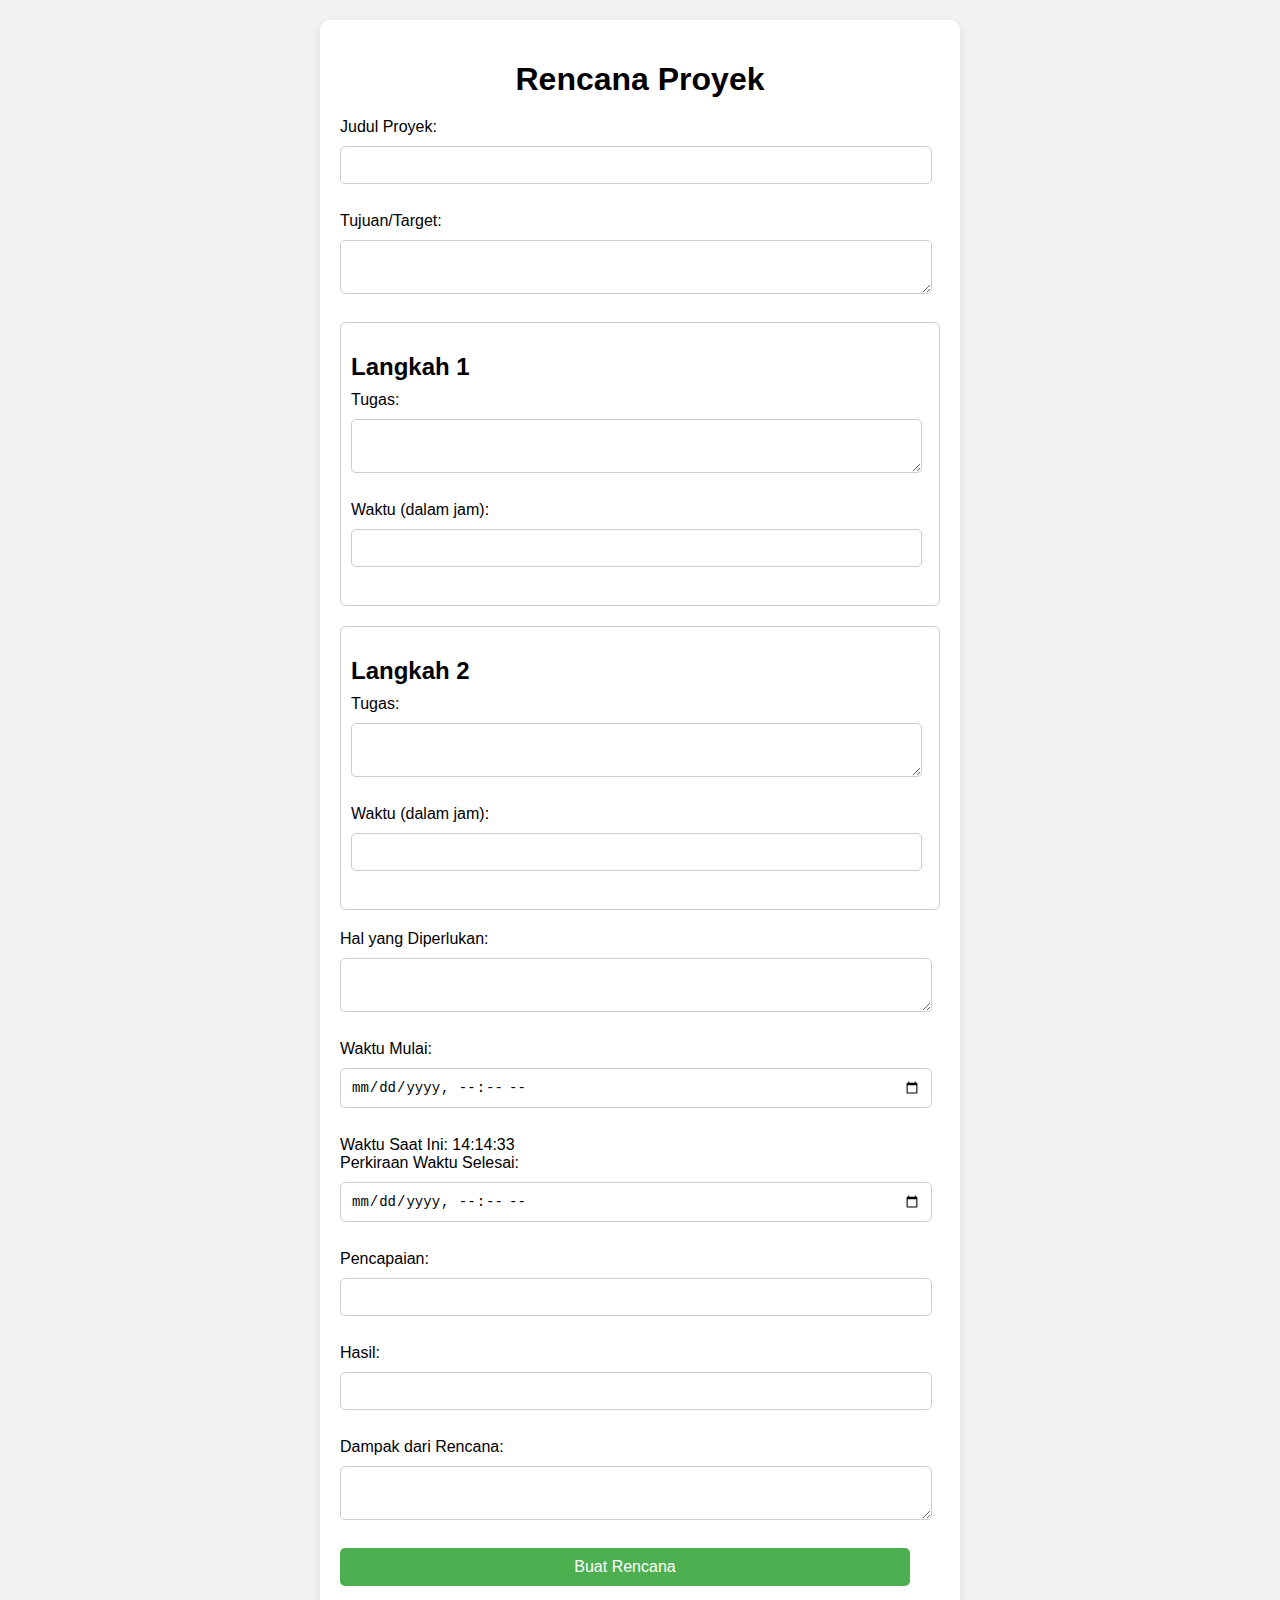
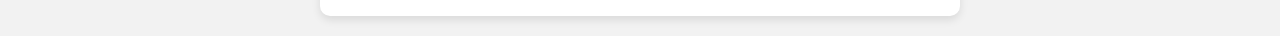
<file: index.html>
<!DOCTYPE html>
<html lang="id">
<head>
    <meta charset="UTF-8">
    <meta name="viewport" content="width=device-width, initial-scale=1.0">
    <title>Rencana Proyek</title>
    <link rel="stylesheet" href="styles.css">
    <script src="script.js" defer></script>
</head>
<body>
    <div class="form-container">
        <h1>Rencana Proyek</h1>
        <form action="done.html" onsubmit="return submitForm()">
            <label for="judul">Judul Proyek:</label>
            <input type="text" id="judul" name="judul" required><br>

            <label for="tujuan">Tujuan/Target:</label>
            <textarea id="tujuan" name="tujuan" required></textarea><br>

            <div class="langkah">
                <h2>Langkah 1</h2>
                <label for="tugas1">Tugas:</label>
                <textarea id="tugas1" name="tugas1" required></textarea><br>

                <label for="waktu1">Waktu (dalam jam):</label>
                <input type="number" id="waktu1" name="waktu1" min="1" required><br>
            </div>

            <div class="langkah">
                <h2>Langkah 2</h2>
                <label for="tugas2">Tugas:</label>
                <textarea id="tugas2" name="tugas2" required></textarea><br>

                <label for="waktu2">Waktu (dalam jam):</label>
                <input type="number" id="waktu2" name="waktu2" min="1" required><br>
            </div>

            <label for="kebutuhan">Hal yang Diperlukan:</label>
            <textarea id="kebutuhan" name="kebutuhan" required></textarea><br>

            <label for="waktu-mulai">Waktu Mulai:</label>
            <input type="datetime-local" id="waktu-mulai" name="waktu-mulai" required><br>

            <div id="live-time"></div>

            <label for="perkiraan-waktu-selesai">Perkiraan Waktu Selesai:</label>
            <input type="datetime-local" id="perkiraan-waktu-selesai" name="perkiraan-waktu-selesai" required><br>

            <label for="pencapaian">Pencapaian:</label>
            <input type="text" id="pencapaian" name="pencapaian" required><br>

            <label for="hasil">Hasil:</label>
            <input type="text" id="hasil" name="hasil" required><br>

            <label for="dampak">Dampak dari Rencana:</label>
            <textarea id="dampak" name="dampak" required></textarea><br>

            <input type="submit" value="Buat Rencana">
        </form>
    </div>
</body>
</html>
</file>
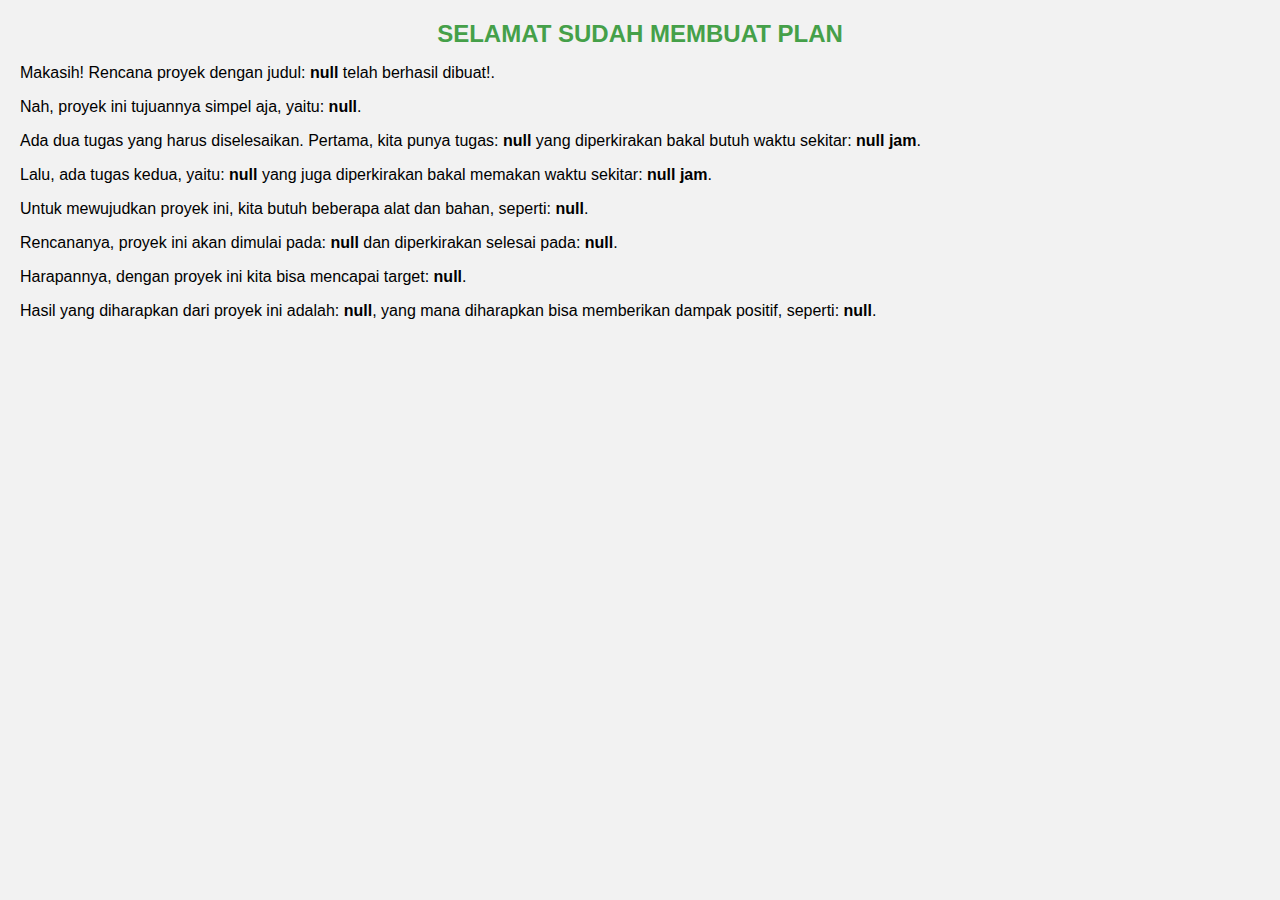
<file: done.html>
<!DOCTYPE html>
<html lang="en">
<head>
    <meta charset="UTF-8">
    <meta name="viewport" content="width=device-width, initial-scale=1.0">
    <title>Rencana Selesai</title>
    <link rel="stylesheet" href="styles.css">
</head>
<body>
    <div class="coba">
        <b>SELAMAT SUDAH MEMBUAT PLAN </b>
    </div>
    <div>
    <div class="result-container">
        <script>
            // Fungsi untuk mendapatkan parameter dari URL
            function getParameterByName(name, url) {
                if (!url) url = window.location.href;
                name = name.replace(/[\[\]]/g, "\\$&");
                var regex = new RegExp("[?&]" + name + "(=([^&#]*)|&|#|$)"),
                    results = regex.exec(url);
                if (!results) return null;
                if (!results[2]) return '';
                return decodeURIComponent(results[2].replace(/\+/g, " "));
            }

            // Mendapatkan nilai parameter dari URL
            var judul = getParameterByName('judul');
            var tujuan = getParameterByName('tujuan');
            var tugas1 = getParameterByName('tugas1');
            var waktu1 = getParameterByName('waktu1');
            var tugas2 = getParameterByName('tugas2');
            var waktu2 = getParameterByName('waktu2');
            var kebutuhan = getParameterByName('kebutuhan');
            var waktuMulai = getParameterByName('waktu-mulai');
            var waktuSelesai = getParameterByName('perkiraan-waktu-selesai');
            var pencapaian = getParameterByName('pencapaian');
            var hasil = getParameterByName('hasil');
            var dampak = getParameterByName('dampak');

            // Menampilkan informasi pada halaman
            document.write("<p>Makasih! Rencana proyek dengan judul: <strong>" + judul + "</strong> telah berhasil dibuat!.</p>");
    document.write("<p>Nah, proyek ini tujuannya simpel aja, yaitu: <strong>" + tujuan + "</strong>.</p>");
    document.write("<p>Ada dua tugas yang harus diselesaikan. Pertama, kita punya tugas: <strong>" + tugas1 + "</strong> yang diperkirakan bakal butuh waktu sekitar: <strong>" + waktu1 + " jam</strong>.</p>");
    document.write("<p>Lalu, ada tugas kedua, yaitu: <strong>" + tugas2 + "</strong> yang juga diperkirakan bakal memakan waktu sekitar: <strong>" + waktu2 + " jam</strong>.</p>");
    document.write("<p>Untuk mewujudkan proyek ini, kita butuh beberapa alat dan bahan, seperti: <strong>" + kebutuhan + "</strong>.</p>");
    document.write("<p>Rencananya, proyek ini akan dimulai pada: <strong>" + waktuMulai + "</strong> dan diperkirakan selesai pada: <strong>" + waktuSelesai + "</strong>.</p>");
    document.write("<p>Harapannya, dengan proyek ini kita bisa mencapai target: <strong>" + pencapaian + "</strong>.</p>");
    document.write("<p>Hasil yang diharapkan dari proyek ini adalah: <strong>" + hasil + "</strong>, yang mana diharapkan bisa memberikan dampak positif, seperti: <strong>" + dampak + "</strong>.</p>");
</script>
        </script>
    </div>
</body>
</html>
</file>
<file: styles.css>
body {
    font-family: Arial, sans-serif;
    margin: 20px;
    background-color: #f2f2f2;
}

.form-container {
    max-width: 600px;
    margin: auto;
    padding: 20px;
    background-color: #fff;
    border-radius: 10px;
    box-shadow: 0 4px 8px rgba(0, 0, 0, 0.1);
}

h1 {
    text-align: center;
    margin-bottom: 20px;
}

label, input, textarea, select {
    display: block;
    margin-bottom: 10px;
    width: 95%;
}

input, textarea, select {
    padding: 10px;
    border: 1px solid #ccc;
    border-radius: 5px;
    font-size: 14px;
}

input[type="datetime-local"], input[type="number"] {
    font-size: 14px;
}

input[type="submit"] {
    background-color: #4caf50;
    color: #fff;
    border: none;
    padding: 10px 20px;
    border-radius: 5px;
    cursor: pointer;
    font-size: 16px;
}

input[type="submit"]:hover {
    background-color: #45a049;
}

.langkah {
    border: 1px solid #ccc;
    padding: 10px;
    border-radius: 5px;
    margin-bottom: 20px;
}

.langkah h2 {
    margin-bottom: 10px;
}

.coba   {
    color: #45a049;
    text-align: center;
    font-size: 24px;
    
}
</file>
